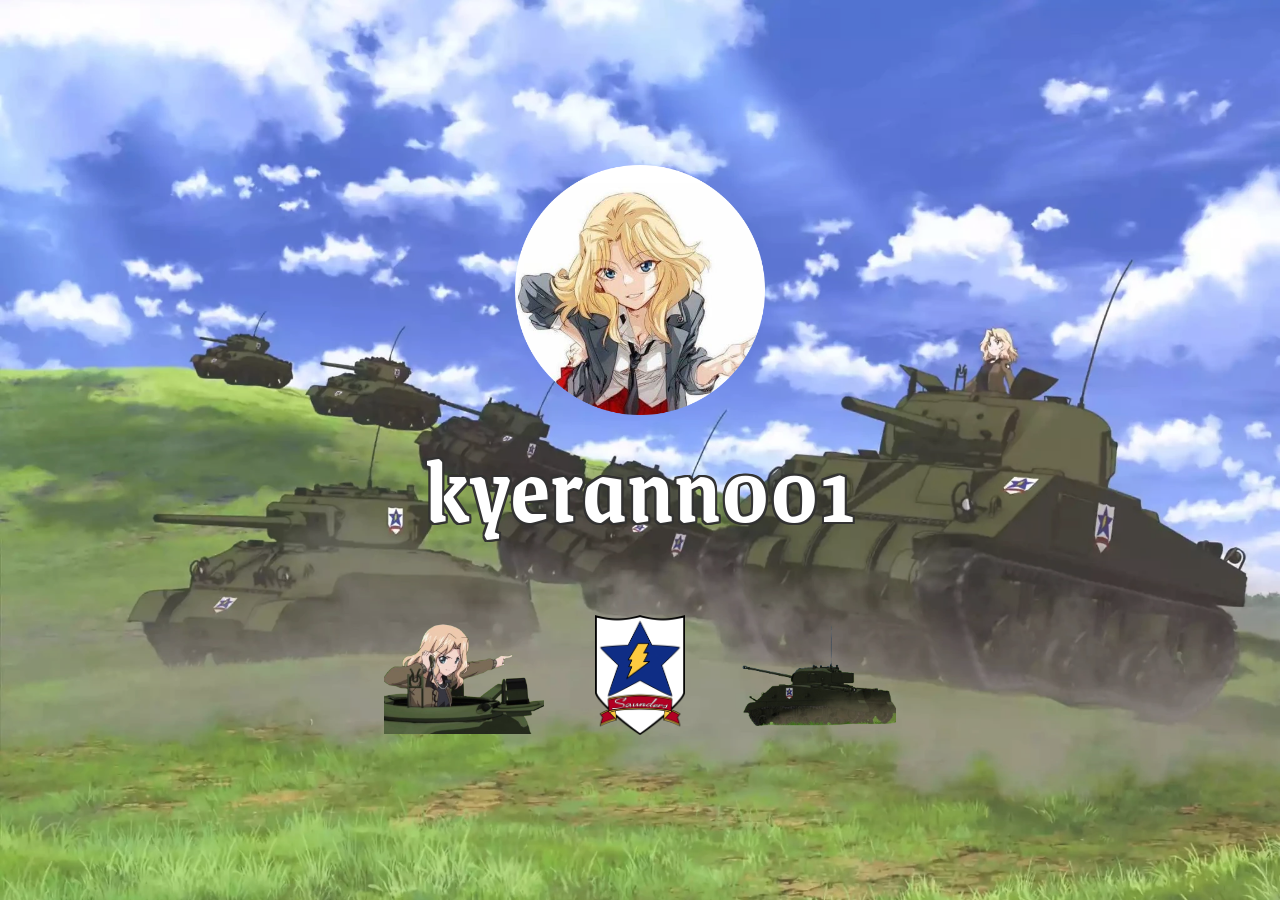
<file: index.html>
<!doctype html>
<html lang="en">
  <head>

    <meta charset="utf-8">
    <meta name="viewport" content="width=device-width, initial-scale=1">

    <title>kyerann001's intro</title>

    <link rel="preconnect" href="https://fonts.googleapis.com">
    <link rel="preconnect" href="https://fonts.gstatic.com" crossorigin>
    <link href="https://fonts.googleapis.com/css2?family=Grenze:ital,wght@0,100..900;1,100..900&family=Special+Elite&display=swap" rel="stylesheet">

    <link rel="stylesheet" href="Assets/Styles/main.css">
    <link rel="stylesheet" href="Assets/Styles/images.css">
    <link rel="stylesheet" href="Assets/Styles/buttons.css">
    <link rel="stylesheet" href="Assets/Styles/text.css">
  </head>

  <body>
    <img src="Assets/Images/cropped_circle_image.png" class="top_pfp" alt="Profile picture">
    <main class="container" aria-label="Main navigation">
      <header class="page-title grenze-normal">kyerann001</header>
      <div class="button-row">
        <a class="button-link" href="https://github.com/ItsV4nce" aria-label="Button 1: GitHub" target="_blank" rel="noopener noreferrer">
          <img src="Assets/Images/kayonsherman.png" alt="">
        </a>
        <a class="button-link" href="About_Me.html" aria-label="Button 2: Second page">
          <img src="Assets/Images/saunders_logo.webp" alt="">
        </a>
        <a class="button-link" href="https://discord.gg/mD2GASKrnZ" aria-label="Button 3" target="_blank" rel="noopener noreferrer">
          <img src="Assets/Images/FireflyAnkouDispatcher.png" alt="">
        </a>
      </div>
    </main>
  </body>
  
</html>
</file>
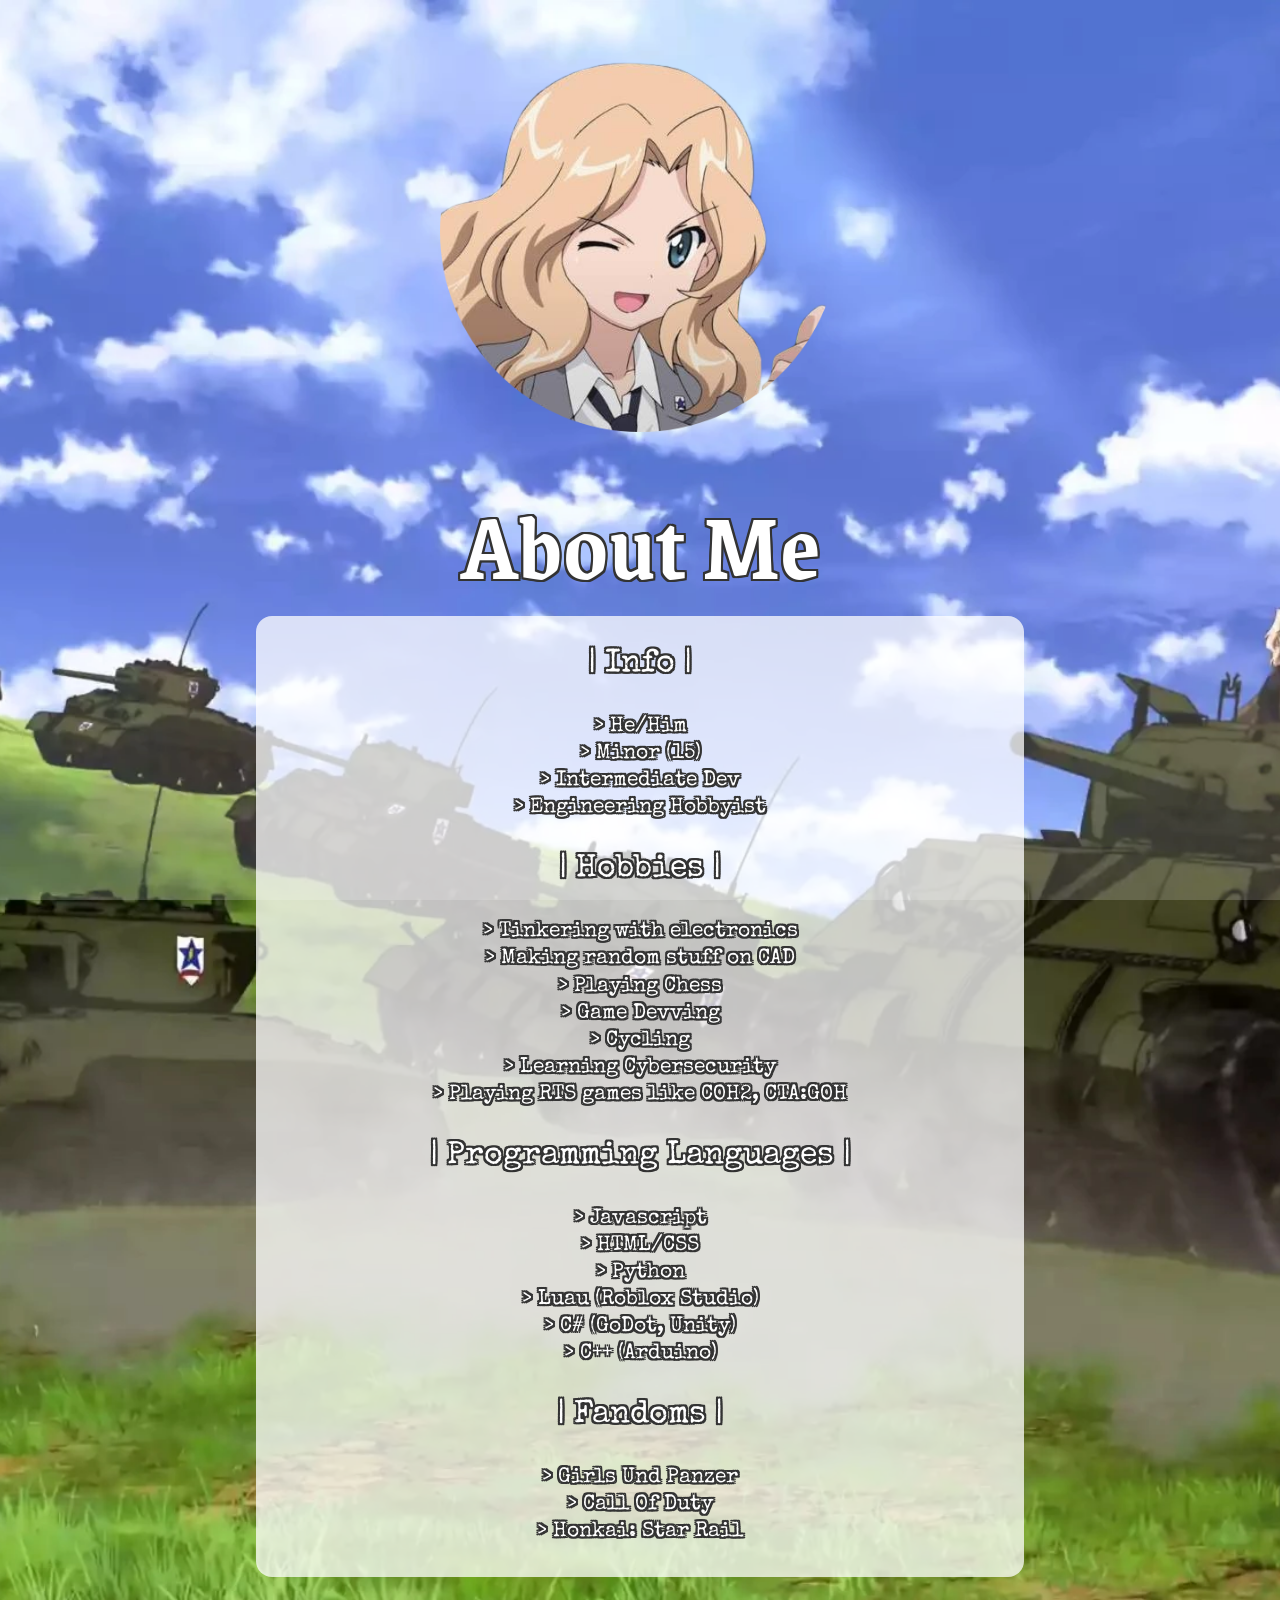
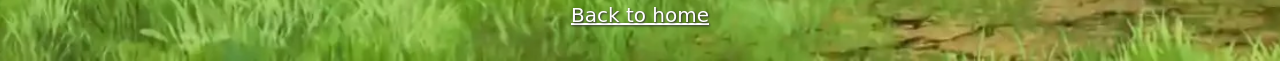
<file: About_Me.html>
<!doctype html>
<html lang="en">
  <head>
    
    <meta charset="utf-8">
    <meta name="viewport" content="width=device-width, initial-scale=1">

    <title>About Me</title>

    <link rel="preconnect" href="https://fonts.googleapis.com">
    <link rel="preconnect" href="https://fonts.gstatic.com" crossorigin>
    <link href="https://fonts.googleapis.com/css2?family=Grenze:ital,wght@0,100..900;1,100..900&family=Special+Elite&display=swap" rel="stylesheet">

    <link rel="stylesheet" href="Assets/Styles/main.css">
    <link rel="stylesheet" href="Assets/Styles/text.css">
    <link rel="stylesheet" href="Assets/Styles/images.css">

  </head>
  <body>

    <main class="container page2-container">

      <img src="Assets/Images/cropped_circle_image (1).png" class="about_me_img">

      <h1 class="page-title grenze-normal">About Me</h1>

      <section class="page-panel" aria-label="Page content">

         <p class="special-elite-regular info_txt">
          | Info |
        </p>

        <p class="special-elite-regular about_me_txt">
          > He/Him <br>
          > Minor (15) <br>
          > Intermediate Dev <br>
          > Engineering Hobbyist
        </p>

        <p class="special-elite-regular info_txt">
          | Hobbies |
        </p>

        <p class="special-elite-regular about_me_txt">
          > Tinkering with electronics <br>
          > Making random stuff on CAD <br>
          > Playing Chess <br>
          > Game Devving <br>
          > Cycling <br>
          > Learning Cybersecurity <br>
          > Playing RTS games like COH2, CTA:GOH
        </p>

        <p class="special-elite-regular info_txt">
          | Programming Languages |
        </p>

        <p class="special-elite-regular about_me_txt">
          > Javascript <br>
          > HTML/CSS <br>
          > Python <br>
          > Luau (Roblox Studio)<br>
          > C# (GoDot, Unity) <br>
          > C++ (Arduino)
        </p>

        <p class="special-elite-regular info_txt">
          | Fandoms |
        </p>
        
        <p class="special-elite-regular about_me_txt">
          > Girls Und Panzer <br>
          > Call Of Duty <br>
          > Honkai: Star Rail
        </p>

      </section>

      <a class="back-link" href="index.html">Back to home</a>

    </main>

  </body>
</html>
</file>
<file: Assets/Styles/main.css>
* {
  box-sizing: border-box;
}

html,
body {
  min-height: 100%;
  margin: 0;
}

body {
  display: flex;
  flex-direction: column;
  align-items: center;
  justify-content: center;
  gap: 1.5rem;
  min-height: 100vh;
  padding: 2rem;
  position: relative;
  isolation: isolate;
  background-image: url("../Images/background.webp");
  background-position: center;
  background-repeat: no-repeat;
  background-size: cover;
}

body::before {
  position: fixed;
  z-index: 0;
  inset: 0;
  background-color: rgba(255, 255, 255, 0.178);
  content: "";
  pointer-events: none;
}

.top_pfp,
.container {
  position: relative;
  z-index: 1;
}

.top_pfp {
  margin: 0;
  width: min(250px, 40vw);
}

.container {
  display: flex;
  flex-direction: column;
  align-items: center;
  justify-content: center;
  width: min(80vw, 60rem);
  min-height: 0;
  background-color: transparent;
}

.button-row {
  display: flex;
  justify-content: center;
  width: 100%;
  gap: 1rem;
}

.back-link {
  position: relative;
  z-index: 1;
  color: white;
  font: 1.25rem/1.4 system-ui, sans-serif;
  text-shadow: 1px 1px 2px #333;
}

.page2-container .page-title {
  margin-bottom: 1.5rem;
}

.page-panel {
  display: flex;
  flex-direction: column;
  align-items: center;
  width: min(80vw, 48rem);
  min-height: 40vh;
  margin-bottom: 1.5rem;
  border-radius: 1rem;
  background-color: rgb(255 255 255 / 75%);
}

.page-panel > :last-child {
  margin-bottom: 2rem;
}
</file>
<file: Assets/Styles/images.css>
.about_me_img {
    width: 400px;
}
</file>
<file: Assets/Styles/buttons.css>
.button-link {
  position: relative;
  display: inline-flex;
  flex: 0 0 auto;
  justify-content: center;
  text-decoration: none;
}

.button-link img {
  display: block;
  width: 160px;
  height: 120px;
  object-fit: contain;
  transition: transform 200ms ease;
}

.button-link:hover img {
  transform: scale(1.1);
}

.button-link::after {
  position: absolute;
  z-index: 2;
  top: calc(100% + 0.5rem);
  left: 50%;
  width: max-content;
  max-width: min(80vw, 26rem);
  padding: 0.4rem 0.6rem;
  border-radius: 0.35rem;
  background-color: rgb(0 0 0 / 85%);
  color: white;
  content: attr(href);
  font: 0.75rem/1.4 system-ui, sans-serif;
  overflow-wrap: anywhere;
  opacity: 0;
  pointer-events: none;
  transform: translate(-50%, -0.25rem);
  transition: opacity 150ms ease, transform 150ms ease;
  visibility: hidden;
}

.button-link:hover::after,
.button-link:focus-visible::after {
  opacity: 1;
  transform: translate(-50%, 0);
  visibility: visible;
}

.button-link:focus-visible {
  border-radius: 0.25rem;
  outline: 3px solid #222;
  outline-offset: 3px;
}
</file>
<file: Assets/Styles/text.css>
.special-elite-regular {
  font-family: "Special Elite", system-ui;
  font-weight: 400;
  font-style: normal;
}


.grenze-normal {
  font-family: "Grenze", serif;
  font-optical-sizing: auto;
  font-weight: 600;
  font-style: normal;
}

.page-title {
  margin-bottom: 5rem;
  font-size: clamp(4rem, 8vw, 6rem);
  line-height: 1;
  color: white;
  text-shadow:
    -2px -2px 0 #333,
    0 -2px 0 #333,
    2px -2px 0 #333,
    -2px 0 0 #333,
    2px 0 0 #333,
    -2px 2px 0 #333,
    0 2px 0 #333,
    2px 2px 0 #333;
}

.about_me_txt {
  color: white;
  width: 100%;
  max-width: 70vw;
  text-align: center;
  margin: 0;
  font-size: 1.3rem;
  line-height: 1.3;
  text-shadow:
    -2px -2px 0 #333,
    0 -2px 0 #333,
    2px -2px 0 #333,
    -2px 0 0 #333,
    2px 0 0 #333,
    -2px 2px 0 #333,
    0 2px 0 #333,
    2px 2px 0 #333;
}

.info_txt {
  color: white;
  width: 100%;
  max-width: 50vw;
  text-align: center;
  font-size: 2rem;
  margin: 2rem;
  text-shadow:
    -2px -2px 0 #333,
    0 -2px 0 #333,
    2px -2px 0 #333,
    -2px 0 0 #333,
    2px 0 0 #333,
    -2px 2px 0 #333,
    0 2px 0 #333,
    2px 2px 0 #333;
}
</file>
